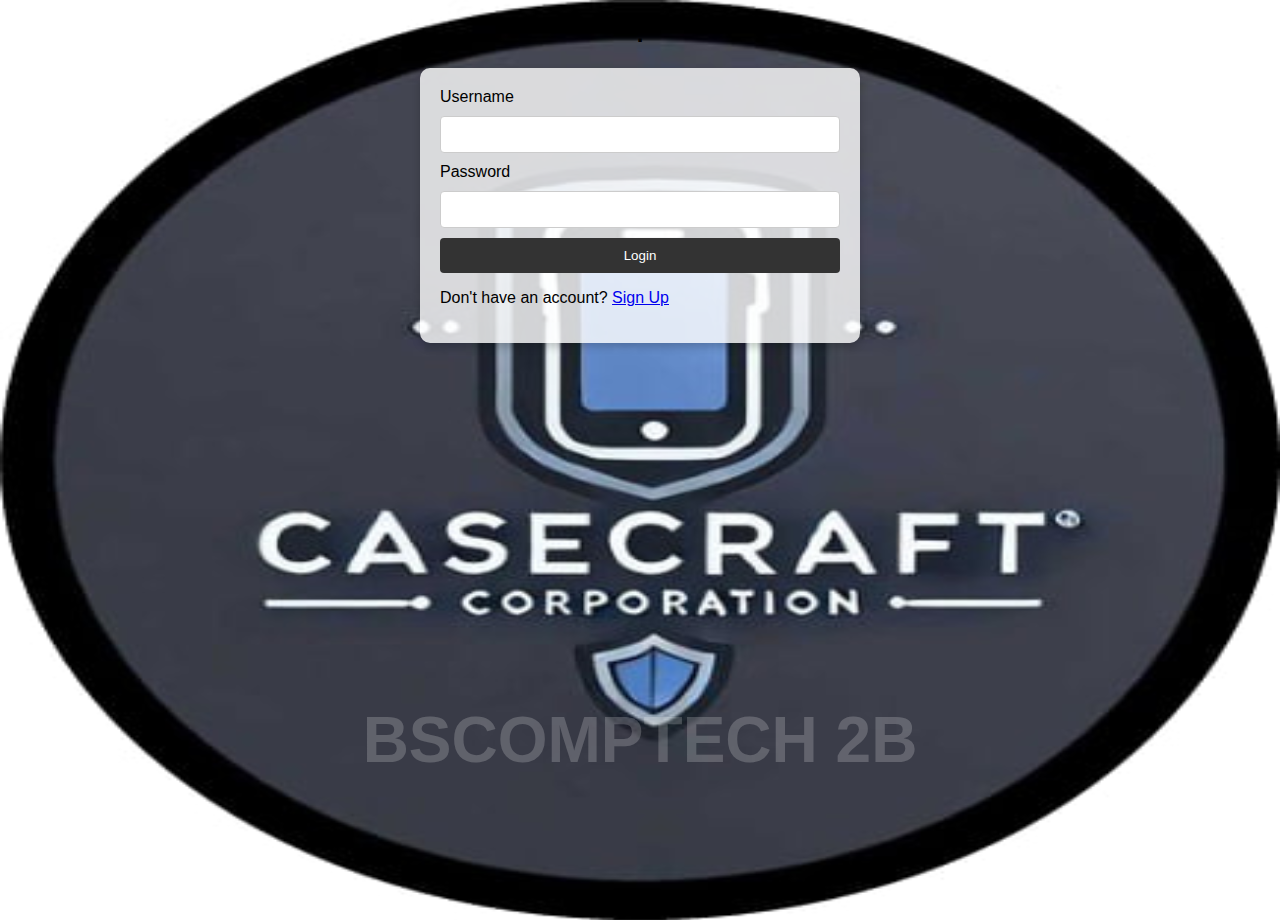
<file: index.html>
<!DOCTYPE html>
<html lang="en">
<head>
    <meta charset="UTF-8">
    <meta name="viewport" content="width=device-width, initial-scale=1.0">
    <title>Login - CaseCraft Corporation</title>
    <link rel="stylesheet" href="styles.css">
    <script>
        // Function to show a success prompt and redirect to home page
        function showSuccessMessage() {
            
            // Redirect to home page after 2 seconds
            setTimeout(function() {
                window.location.href = "home.html";
            }, 1000); // burat
        }
    </script>
</head>
<body>
    <body class="login-page">
    <div class="container">
        <div class="form-container">
            <h2>  <center>.</h2> </center>   
            <form onsubmit="showSuccessMessage(); return false;">
                <label for="username">Username</label>
                <input type="text" id="username" name="username" required>
                
                <label for="password">Password</label>
                <input type="password" id="password" name="password" required>
                
                <button type="submit">Login</button>
                <p>Don't have an account? <a href="signup.html">Sign Up</a></p>
            </form>
        </div>
    </div>
</body>
</html>
</file>
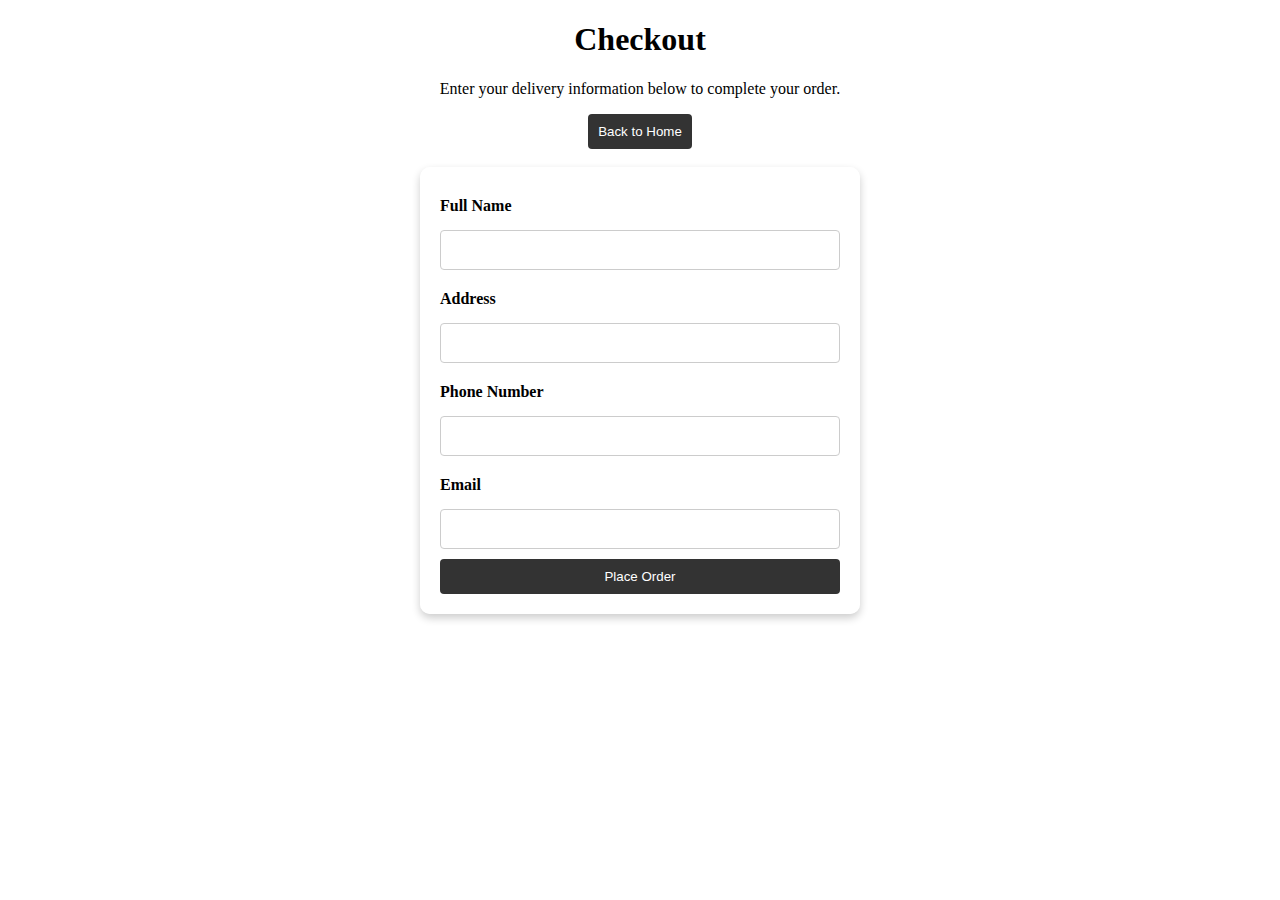
<file: checkout.html>
<!DOCTYPE html>
<html lang="en">
<head>
    <meta charset="UTF-8">
    <meta name="viewport" content="width=device-width, initial-scale=1.0">
    <title>Checkout - CaseCraft Corporation</title>
    <link rel="stylesheet" href="styles.css">
</head>
<body class="checkout-page">
    <div class="container">
        <header>
            <center><h1>Checkout</h1></center>
            <center><p>Enter your delivery information below to complete your order.</p></center>
            <center><button onclick="window.location.href='home.html';">Back to Home</button></center>
        </header>
        <br>
        <!-- Set action to the new 'delivery_in_process.html' page -->
        <form action="delivery_in_process.html" method="post" class="checkout-form" onsubmit="return confirmOrder()">
            <label for="name">Full Name</label>
            <input type="text" id="name" name="name" required>

            <label for="address">Address</label>
            <input type="text" id="address" name="address" required>

            <label for="phone">Phone Number</label>
            <input type="tel" id="phone" name="phone" required>

            <label for="email">Email</label>
            <input type="email" id="email" name="email" required>

            <button type="submit">Place Order</button>
        </form>
    </div>

    <script>
        function confirmOrder() {
            alert("Delivery will be processed.");
            return true; // Form will submit after alert
        }
    </script>
</body>
</html>
</file>
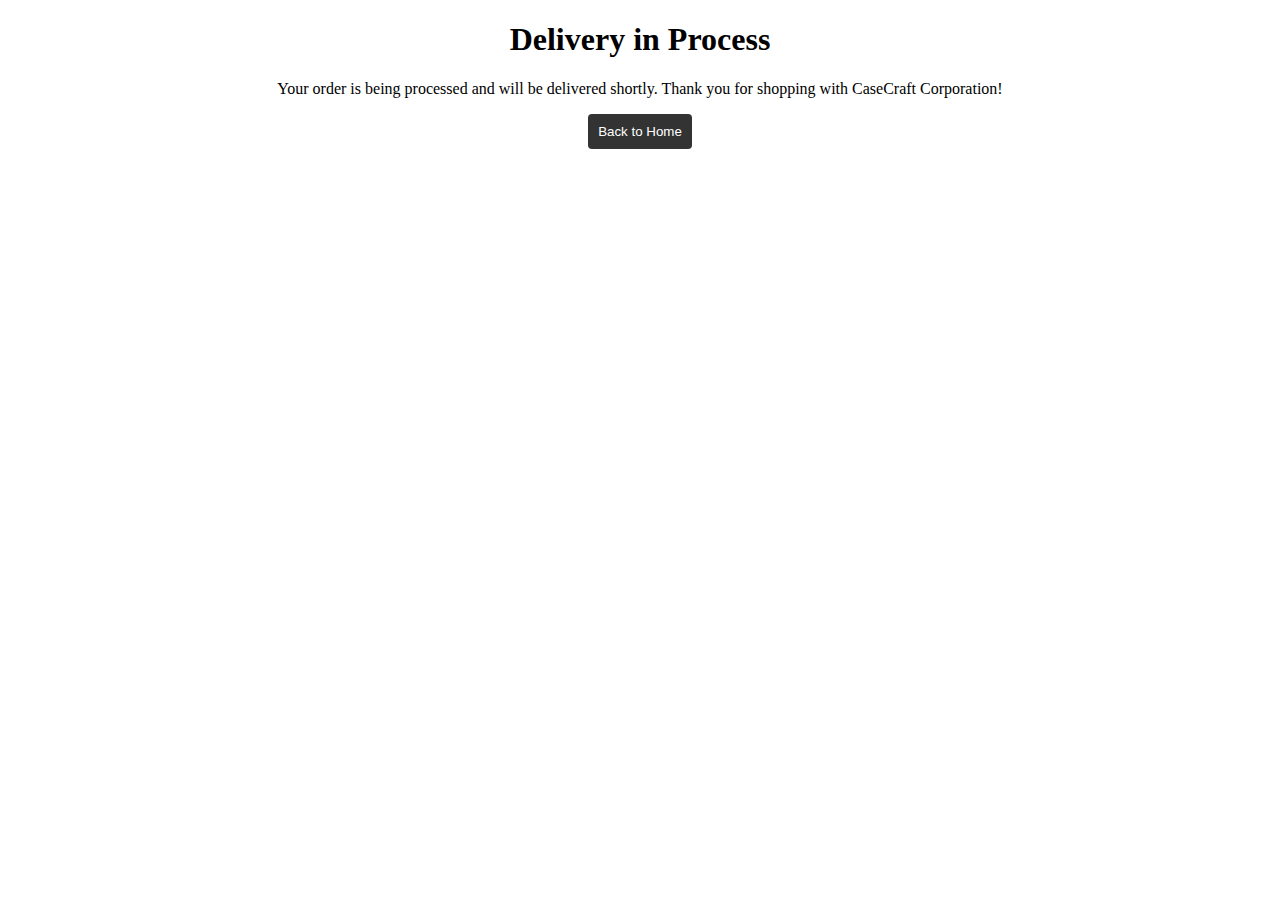
<file: delivery_in_process.html>
<!DOCTYPE html>
<html lang="en">
<head>
    <meta charset="UTF-8">
    <meta name="viewport" content="width=device-width, initial-scale=1.0">
    <title>Delivery in Process - CaseCraft Corporation</title>
    <link rel="stylesheet" href="styles.css">
</head>
<body class="process-page">
    <div class="container">
        <header>
            <center><h1>Delivery in Process</h1></center>
            <center><p>Your order is being processed and will be delivered shortly. Thank you for shopping with CaseCraft Corporation!</p></center>
            <center><button onclick="window.location.href='home.html';">Back to Home</button></center>
        </header>
    </div>
</body>
</html>
</file>
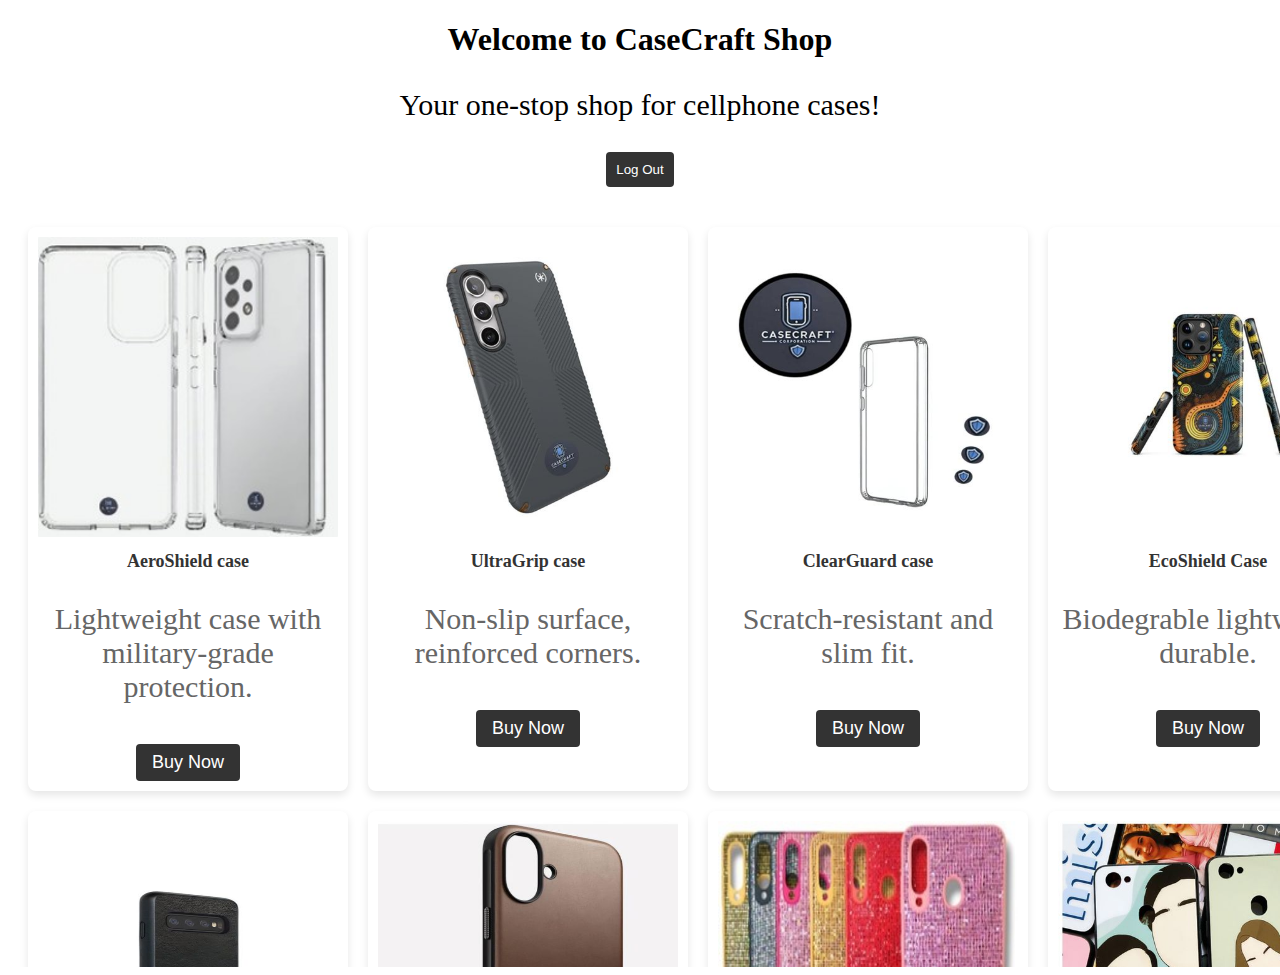
<file: home.html>
<!DOCTYPE html>
<html lang="en">
<head>
    <meta charset="UTF-8">
    <meta name="viewport" content="width=device-width, initial-scale=1.0">
    <title>CaseCraft Corporation - Home</title>
    <link rel="stylesheet" href="styles.css">
</head>
<body class="home-page"></body>
    

    <div class="container">
        <header>
           <center><h1>Welcome to CaseCraft Shop</h1> </center> 
           <center><p style="font-size: 30px;">Your one-stop shop for cellphone cases!</p></center>



           <center> <button onclick="window.location.href='index.html';">Log Out</button>  </center> 
        </header>

        <section class="products-container">
            <!-- Move the heading above the product grid -->
            <div class="product">
                <img src="logoschool/Aeroshield.jpg" alt="Product 1">
                <h3>AeroShield case</h3>
                <p>Lightweight case with military-grade protection.</p>
                <button onclick="window.location.href='checkout.html';">Buy Now</button>

            </div>

            <div class="product">
                <img src="logoschool/UltraGripcase.jpg" alt="Product 2">
                <h3>UltraGrip case</h3>
                <p>Non-slip surface, reinforced corners.</p>
                <button onclick="window.location.href='checkout.html';">Buy Now</button>
            </div>

            <div class="product">
                <img src="logoschool/clearguardcase.jpg" alt="Product 3">
                <h3>ClearGuard case</h3>
                <p>Scratch-resistant and slim fit.</p>
                <button onclick="window.location.href='checkout.html';">Buy Now</button>
            </div>

            <div class="product">
                <img src="logoschool/Ecoshield case.jpg" alt="Product 4">
                <h3>EcoShield Case</h3>
                <p>Biodegrable
                    lightweight 
                    durable.</p>
                <button onclick="window.location.href='checkout.html';">Buy Now</button>
            </div>

            <div class="product">
                <img src="logoschool/ArmourFlex case.jpg" alt="Product 5">
                <h3>ArmorFlex Case</h3>
                <p>Heavy-Duty case for ultimate protection.</p>
                <button onclick="window.location.href='checkout.html';">Buy Now</button>
            </div>

            <div class="product">
                <img src="logoschool/SlimTech.jpg" alt="Product 6">
                <h3>Slim Tech case</h3>
                <p>Ultra-thin,customizable colors.</p>
                <button onclick="window.location.href='checkout.html';">Buy Now</button>
            </div>

            <div class="product">
                <img src="logoschool/RuggedProtect.jpg" alt="Product 7">
                <h3>Rugged Protect case</h3>
                <p>Water-reistant, Dust-proof.</p>
                <button onclick="window.location.href='checkout.html';">Buy Now</button>
            </div>

            <div class="product">
                <img src="logoschool/Fashion case.jpg" alt="Product 8">
                <h3>Fashion case</h3>
                <p>Stylish case with a variety of designs.</p>
                <button onclick="window.location.href='checkout.html';">Buy Now</button>
            </div>

            <div class="product">
                <img src="logoschool/CustomPrint.jpg" alt="Product 9">
                <h3>The Custom Print</h3>
                <p>Personalize TPU case with customizable graphics.</p>
                <button onclick="window.location.href='checkout.html';">Buy Now</button>
            </div>

            <div class="product">
                <img src="logoschool/Kidssafe.jpg" alt="Product 10">
                <h3>KidsSafe Case </h3>
                <p>Durable case design for kids.</p>
                <button onclick="window.location.href='checkout.html';">Buy Now</button>
            </div>
        </section>
    </div>
</body>
</html>
</file>
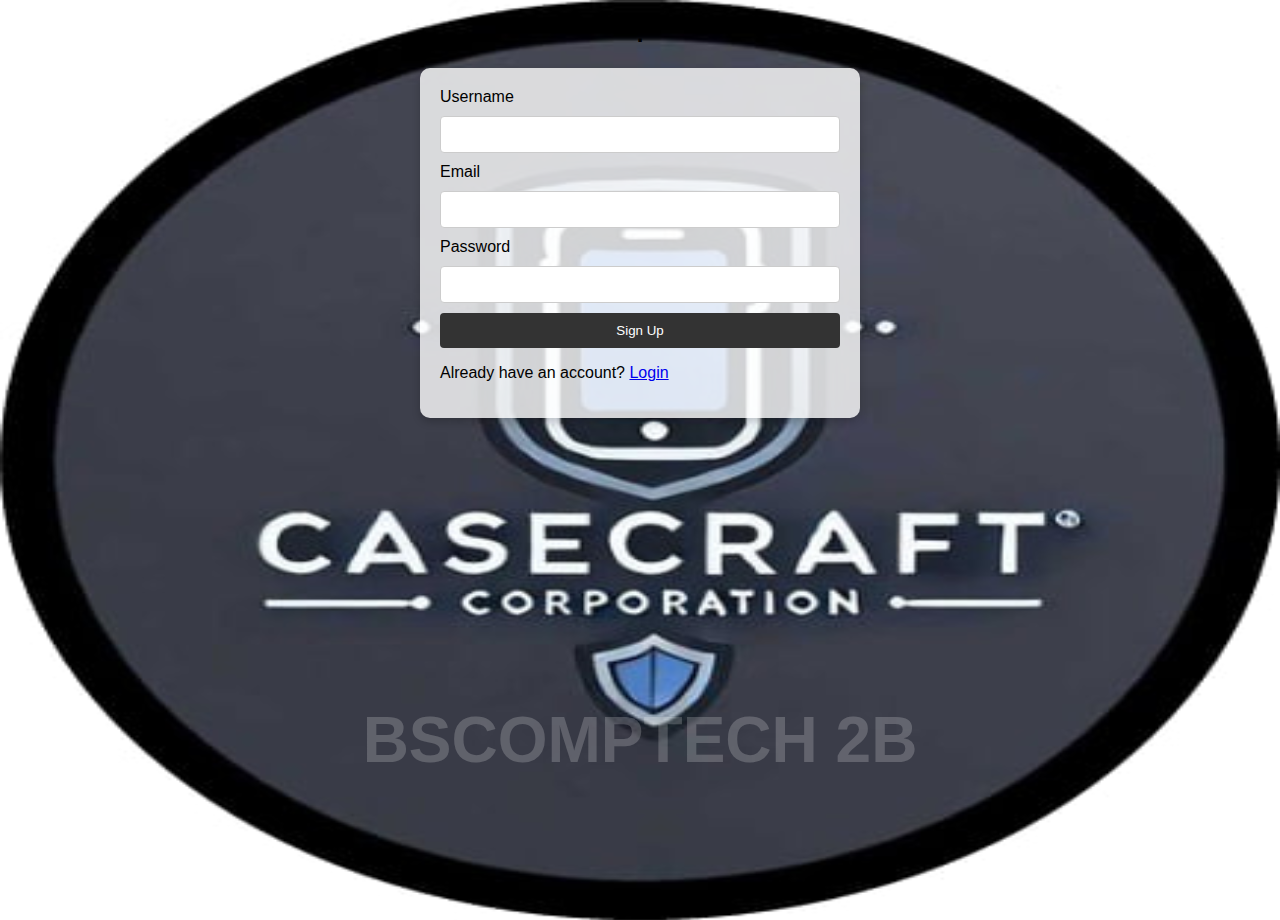
<file: signup.html>
<!DOCTYPE html>
<html lang="en">
<head>
    <meta charset="UTF-8">
    <meta name="viewport" content="width=device-width, initial-scale=1.0">
    <title>Sign Up - CaseCraft Corporation</title>
    <link rel="stylesheet" href="styles.css">
    <script>
        // Function to show a success prompt and redirect to login page
        function showSuccessMessage() {
         
            // Redirect to login page after 2 seconds
            setTimeout(function() {
                window.location.href = "index.html";
            }, 1000); // i delay natin ng 1 seconds haha 
        }
    </script>
</head>
<body>
    <body class="signup-page">
    <div class="container">
        <div class="form-container">
           <center> <h2>.</h2> </center>
            <form onsubmit="showSuccessMessage(); return false;">
                <label for="new-username">Username</label>
                <input type="text" id="new-username" name="new-username" required>
                
                <label for="email">Email</label>
                <input type="email" id="email" name="email" required>
                
                <label for="new-password">Password</label>
                <input type="password" id="new-password" name="new-password" required>
                
                <button type="submit">Sign Up</button>
                <p>Already have an account? <a href="index.html">Login</a></p>
            </form>
        </div>
    </div>
</body>
</html>
</file>
<file: styles.css>
/* Add transparent background with overlay text for entire page */



body.login-page, body.signup-page {
    font-family: Arial, sans-serif;
    margin: 0;
    padding: 0;
    background-image: url('logoschool/background.jpg'); /* Make sure this path is correct */
    background-size: 100% 100%; /* Ensure the image covers the entire screen */
    background-position: center;
    height: 100vh; /* Full viewport height */
    position: relative;
    overflow: hidden;
}

.home-page {
    background-image: url(''); /* Path to your home page background */
    background-size: cover;
    background-position: center;
    background-attachment: fixed; /* Keep the background fixed */
}


/* Ensure overlay text is correctly positioned */
.container::before {
    content: "BSCOMPTECH 2B";
    position: absolute;
    top: 80%;
    left: 50%;
    transform: translate(-50%, -50%);
    font-size: 4rem;
    font-weight: bold;
    color: rgba(255, 255, 255, 0.2); /* Faint text */
    z-index: -1; /* Keeps text behind the form */
}

/* Style for forms (login & signup) */
form {
    display: flex;
    flex-direction: column;
    width: 100%;
    max-width: 400px; /* Keeps form width consistent */
    margin: 0 auto;
    background-color: rgba(255, 255, 255, 0.8); /* Transparent background for form */
    padding: 20px;
    border-radius: 10px;
    box-shadow: 0 4px 8px rgba(0, 0, 0, 0.2);
    z-index: 1; /* Makes sure the form is on top of the background */
}

/* Input Fields Styling */
input[type="text"], input[type="password"], input[type="email"] {
    padding: 10px;
    margin: 10px 0;
    border-radius: 4px;
    border: 1px solid #ccc;
    box-sizing: border-box;
    width: 100%; /* Full width to make them align properly */
}

/* Button Styling */
button {
    padding: 10px;
    background-color: #333;
    color: white;
    border: none;
    cursor: pointer;
    border-radius: 4px;
}

button:hover {
    background-color: #555;
}

/* Product Layout */
.products-container {
    display: grid;
    grid-template-columns: repeat(5, 1fr); /* 5 columns */
    gap: 20px;
    padding: 20px;
    width: 100%;
    margin-top: 20px;
    overflow-y: auto;
    max-height: 80vh;
}

.product {
    background-color: white;
    padding: 10px;
    box-shadow: 0 4px 8px rgba(0, 0, 0, 0.1);
    text-align: center;
    border-radius: 8px;
}

/* burat ni earl */
.product img {
    width: 300px; /* Ensures the image width adapts properly */
    height: 300px;
    object-fit: 79;
    border-radius: 1px;
}

.product h3 {
    color: #333;
    font-size: 18px;
    margin-top: 10px;
}

.product p {
    color: #666;
    font-size: 30px;
}

.product button {
    padding: 8px 16px;
    background-color: #333;
    color: white;
    border: none;
    cursor: pointer;
    margin-top: 10px;
    border-radius: 4px;
    font-size: large;
}

.product button:hover {
    background-color: #555;
}




/* General styling for all input fields */
.checkout-form input[type="text"],
.checkout-form input[type="tel"],
.checkout-form input[type="email"] {
    width: 100%;
    padding: 10px;
    margin: 10px 0;
    border-radius: 4px;
    border: 1px solid #ccc;
    box-sizing: border-box;
    font-size: 16px; /* Ensures consistent font size */
}

/* Align labels and inputs consistently */
.checkout-form label {
    display: block;
    font-weight: bold;
    margin: 10px 0 5px;
}
</file>
